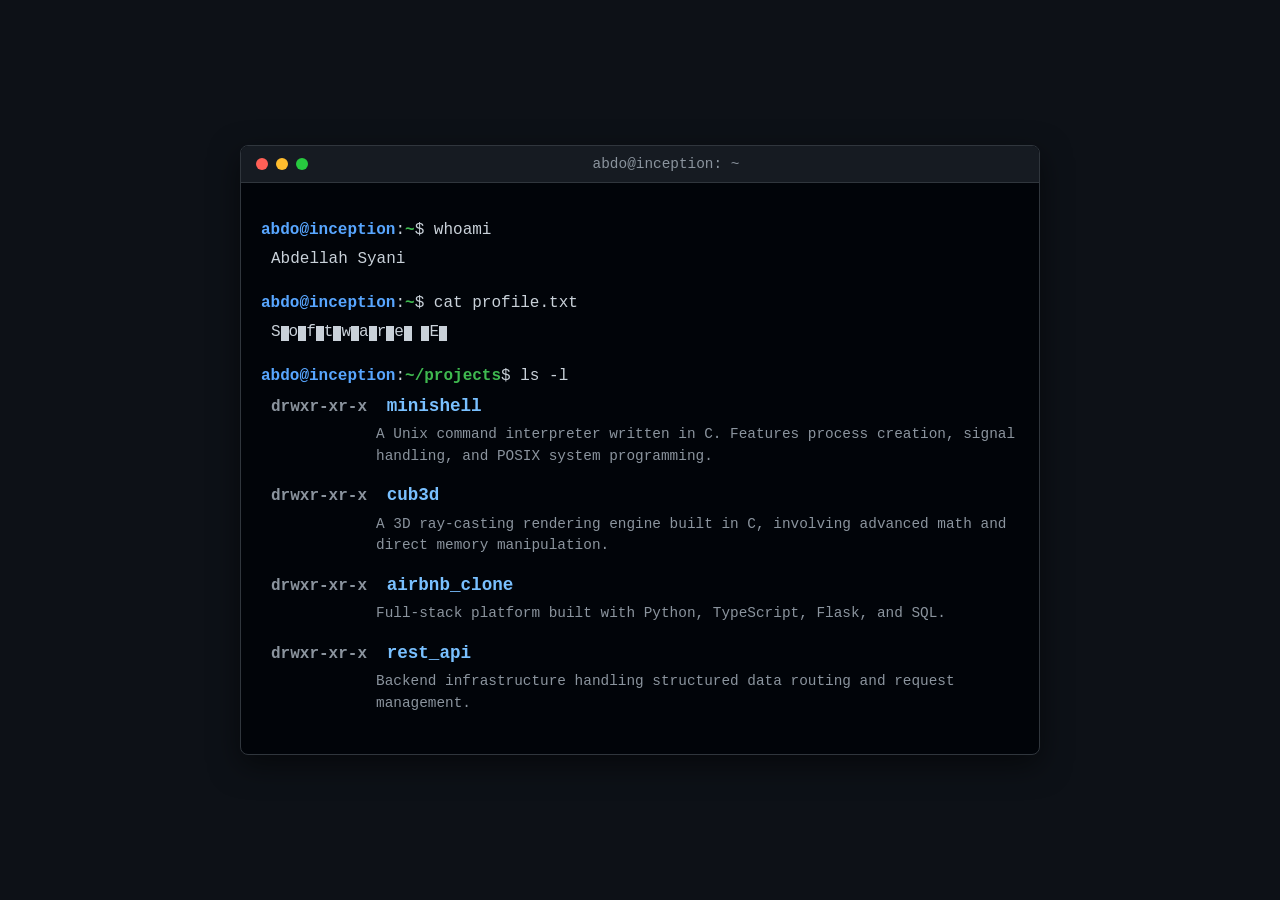
<file: srcs/requirements/bonus/static_website/html/index.html>
<!doctype html>
<html lang="en">
  <head>
    <meta charset="UTF-8" />
    <meta name="viewport" content="width=device-width, initial-scale=1.0" />
    <title>Abdellah Syani | Terminal</title>
    <link rel="stylesheet" href="style.css" />
  </head>
  <body>
    <div class="terminal-container">
      <header class="terminal-header">
        <div class="traffic-lights">
          <span class="light red"></span>
          <span class="light yellow"></span>
          <span class="light green"></span>
        </div>
        <div class="header-title">abdo@inception: ~</div>
      </header>

      <main class="terminal-body">
        <section class="intro">
          <p class="prompt">
            <span class="user">abdo@inception</span>:<span class="dir">~</span>$
            whoami
          </p>
          <p class="output">Abdellah Syani</p>

          <p class="prompt">
            <span class="user">abdo@inception</span>:<span class="dir">~</span>$
            cat profile.txt
          </p>
          <p class="output typing-effect" id="typewriter"></p>
        </section>

        <section class="projects">
          <p class="prompt">
            <span class="user">abdo@inception</span>:<span class="dir"
              >~/projects</span
            >$ ls -l
          </p>
          <div class="output project-list">
            <div class="project-item">
              <strong>drwxr-xr-x</strong> <span>minishell</span>
              <p class="project-desc">
                A Unix command interpreter written in C. Features process
                creation, signal handling, and POSIX system programming.
              </p>
            </div>
            <div class="project-item">
              <strong>drwxr-xr-x</strong> <span>cub3d</span>
              <p class="project-desc">
                A 3D ray-casting rendering engine built in C, involving advanced
                math and direct memory manipulation.
              </p>
            </div>
            <div class="project-item">
              <strong>drwxr-xr-x</strong> <span>airbnb_clone</span>
              <p class="project-desc">
                Full-stack platform built with Python, TypeScript, Flask, and
                SQL.
              </p>
            </div>
            <div class="project-item">
              <strong>drwxr-xr-x</strong> <span>rest_api</span>
              <p class="project-desc">
                Backend infrastructure handling structured data routing and
                request management.
              </p>
            </div>
          </div>
        </section>
      </main>
    </div>

    <script src="script.js"></script>
  </body>
</html>
</file>
<file: srcs/requirements/bonus/static_website/html/style.css>
* {
  margin: 0;
  padding: 0;
  box-sizing: border-box;
}

body {
  background-color: #0d1117;
  color: #c9d1d9;
  font-family: "Courier New", Courier, monospace;
  display: flex;
  justify-content: center;
  align-items: center;
  min-height: 100vh;
  padding: 20px;
}

.terminal-container {
  background-color: #010409;
  width: 100%;
  max-width: 800px;
  border-radius: 8px;
  border: 1px solid #30363d;
  box-shadow: 0 10px 30px rgba(0, 0, 0, 0.5);
  overflow: hidden;
}

.terminal-header {
  background-color: #161b22;
  padding: 10px 15px;
  display: flex;
  align-items: center;
  border-bottom: 1px solid #30363d;
}

.traffic-lights {
  display: flex;
  gap: 8px;
}

.light {
  width: 12px;
  height: 12px;
  border-radius: 50%;
}

.red {
  background-color: #ff5f56;
}
.yellow {
  background-color: #ffbd2e;
}
.green {
  background-color: #27c93f;
}

.header-title {
  margin: 0 auto;
  color: #8b949e;
  font-size: 0.9rem;
}

.terminal-body {
  padding: 20px;
  font-size: 1rem;
  line-height: 1.5;
}

.prompt {
  margin-top: 15px;
  margin-bottom: 5px;
}

.user {
  color: #58a6ff;
  font-weight: bold;
}
.dir {
  color: #3fb950;
  font-weight: bold;
}

.output {
  color: #c9d1d9;
  margin-bottom: 20px;
  padding-left: 10px;
}

.project-list {
  display: flex;
  flex-direction: column;
  gap: 15px;
}

.project-item strong {
  color: #8b949e;
  margin-right: 10px;
}

.project-item span {
  color: #79c0ff;
  font-weight: bold;
  font-size: 1.1rem;
}

.project-desc {
  color: #8b949e;
  padding-left: 105px;
  margin-top: 5px;
  font-size: 0.9rem;
}

/* Cursor animation for the typing effect */
.cursor {
  display: inline-block;
  width: 8px;
  height: 15px;
  background-color: #c9d1d9;
  animation: blink 1s step-end infinite;
  vertical-align: text-bottom;
}

@keyframes blink {
  0%,
  100% {
    opacity: 1;
  }
  50% {
    opacity: 0;
  }
}
</file>
